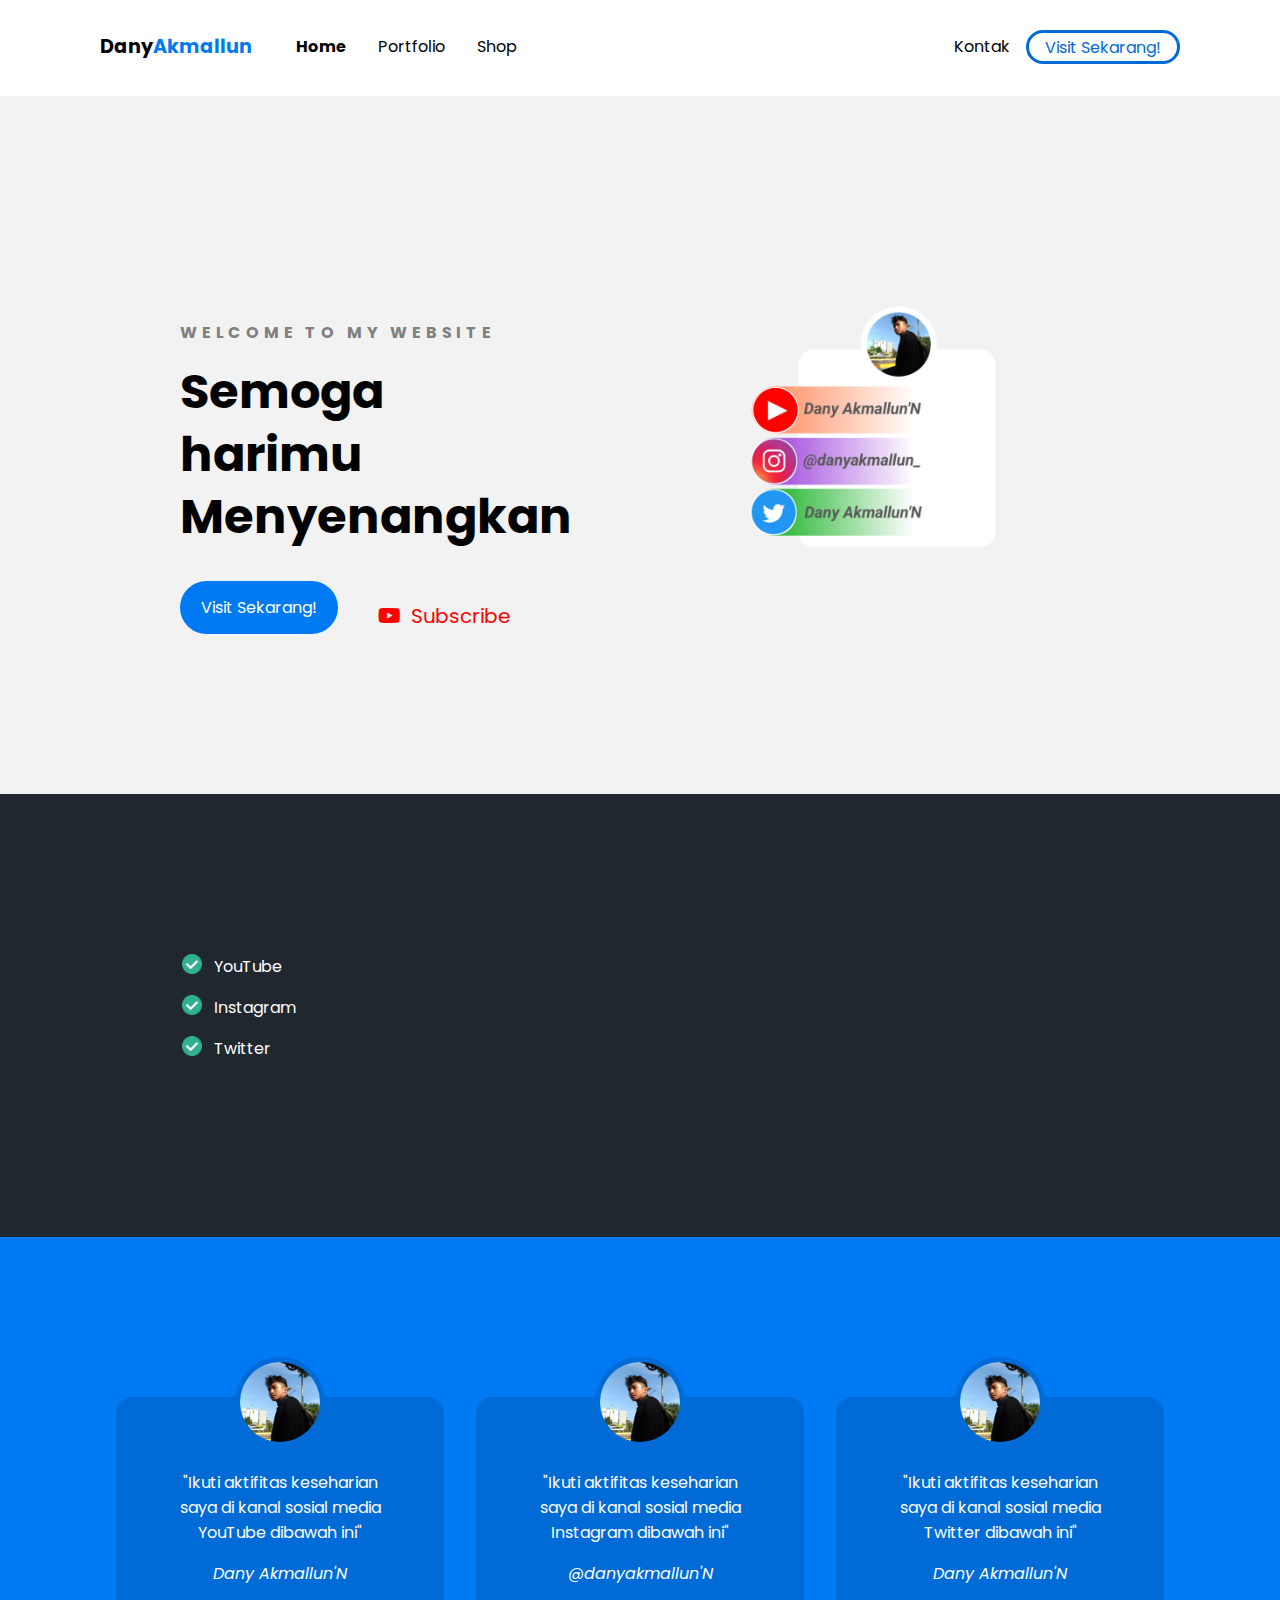
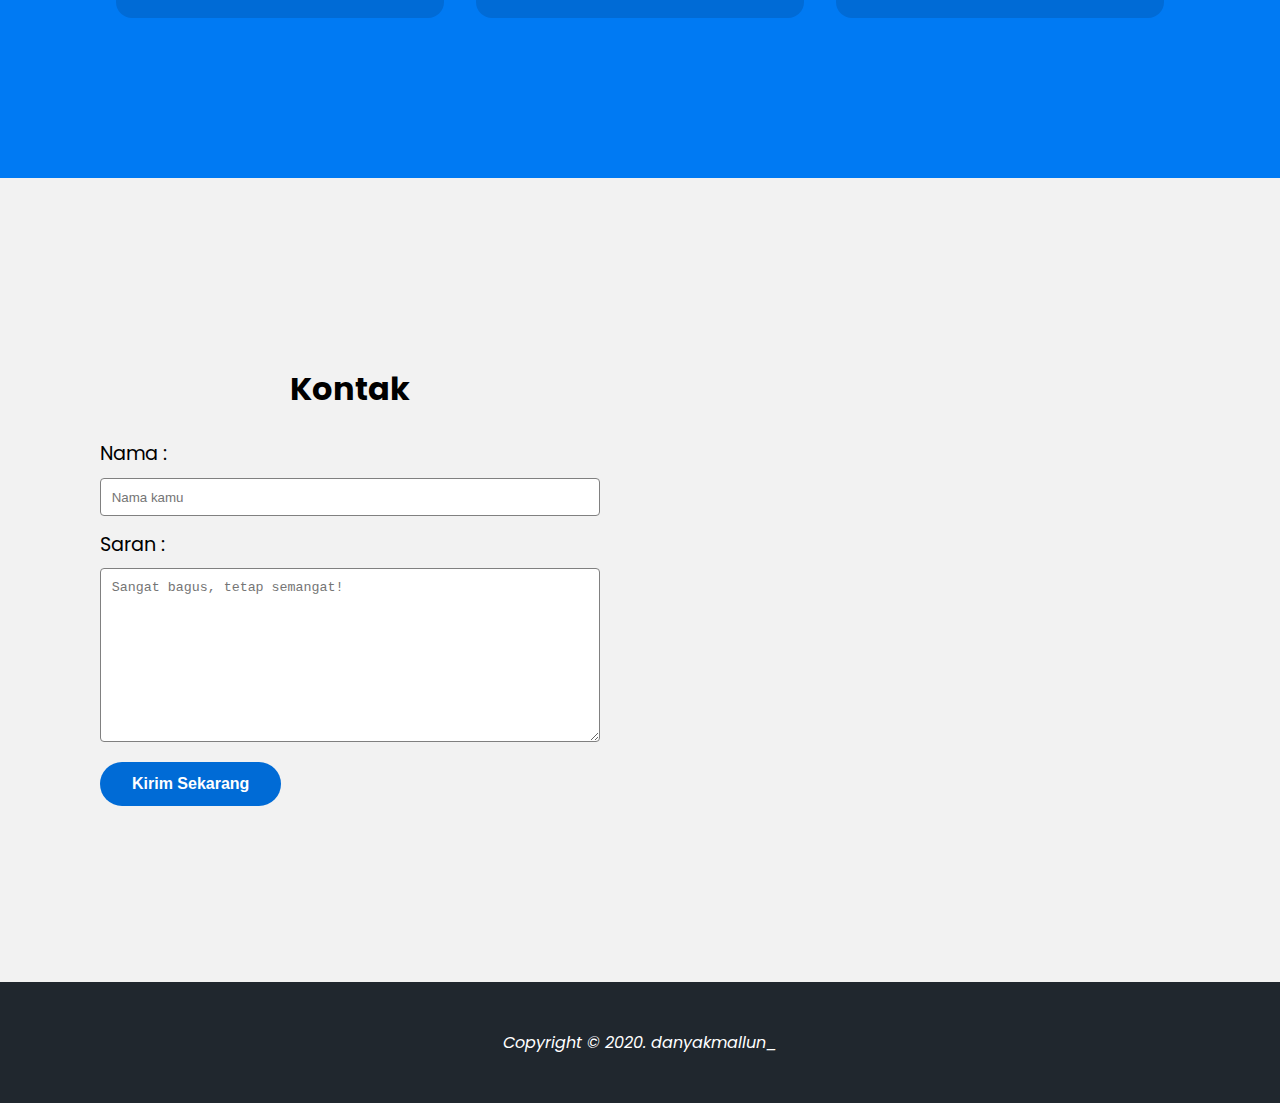
<file: index.html>
<!DOCTYPE html>
<html lang="en">

<head>
    <meta charset="UTF-8">
    <meta http-equiv="X-UA-Compatible" content="IE=edge">
    <meta name="viewport" content="width=device-width, initial-scale=1.0">
    <link rel="stylesheet" href="css/style.css">
    <link rel="stylesheet" href="https://cdnjs.cloudflare.com/ajax/libs/font-awesome/5.15.3/css/all.min.css">
    <title>Welcome To My Website</title>
</head>

<body>
    <div class="navbar">
        <div class="container">
            <a class="logo" href="#">Dany<span>Akmallun</span></a>

            <img id="mobile-open-nav" class="mobile-menu" src="images/navbar.png" alt="nav">

            <nav>
                <i id="mobile-close-nav" class="fas fa-times"></i>

                <ul class="nav-kiri-utama">
                    <li class="current"><a href="#home">Home</a></li>
                    <li><a href="main menu/index.html">Portfolio</a></li>
                    <li><a href="shop/index.html">Shop</a></li>
                </ul>

                <ul class="nav-kanan-cadangan">
                    <li><a href="#kontak">Kontak</a></li>
                    <li class="gabung-sekarang"><a href="https://www.youtube.com/channel/UCJ8hci5zW267f_XFoChNpDg"
                            target="_blank">Visit Sekarang!</a></li>
                </ul>
            </nav>
        </div>
    </div>

    <section class="hero">
        <div class="container">
            <div class="kolom-kiri">
                <p id="home" class="subhead">welcome to my website</p>
                <h1>Semoga harimu Menyenangkan</h1>

                <div class="hero-kolom-kiri">
                    <a href="https://www.youtube.com/channel/UCJ8hci5zW267f_XFoChNpDg" target="_blank"
                        class="gambar-utama">Visit Sekarang!</a>
                    <a href="https://www.youtube.com/channel/UCJ8hci5zW267f_XFoChNpDg" target="_blank"
                        class="kunjungi-youtube"><i class="fab fa-youtube"></i>Subscribe</a>
                </div>
            </div>

            <div class="kolom-kanan">
                <img src="images/ilustrasion.png" alt="profile-youtube" class="hero-youtube">
            </div>
        </div>
    </section>

    <section class="fiture-section">
        <div class="container">
            <ul class="fiture-list">
                <li>YouTube</li>
                <li>Instagram</li>
                <li>Twitter</li>
            </ul>

            <img src="images/pc.jpg" alt="pc ilustrasion">
        </div>
    </section>

    <section class="tetimoni">
        <div class="container">
            <ul>
                <li>
                    <img src="images/profil.jpg" alt="foto-profile">
                    <blockquote>"Ikuti aktifitas keseharian saya di kanal sosial media YouTube dibawah ini"</blockquote>
                    <cite><a href="https://www.youtube.com/channel/UCJ8hci5zW267f_XFoChNpDg">Dany
                            Akmallun'N</a></cite>
                </li>
                <li>
                    <img src="images/profil.jpg" alt="foto-profile">
                    <blockquote>"Ikuti aktifitas keseharian saya di kanal sosial media Instagram dibawah ini"
                    </blockquote>
                    <cite><a href="https://www.instagram.com/danyakmallun_/">@danyakmallun'N</a></cite>
                </li>
                <li>
                    <a href=""><img src="images/profil.jpg" alt="foto-profile"></a>
                    <blockquote>"Ikuti aktifitas keseharian saya di kanal sosial media Twitter dibawah ini"</blockquote>
                    <cite><a href="https://twitter.com/danyakmallun_">Dany Akmallun'N</a></cite>
                </li>
            </ul>
        </div>
    </section>

    <section class="contac-section">
        <div class="container">
            <div class="contac-left">
                <h2 id="kontak">Kontak</h2>
                <form action="">
                    <label for="name">Nama :</label>
                    <input type="text" id="name" name="name" placeholder="Nama kamu">

                    <label for="message">Saran :</label>

                    <textarea name="message" id="message" cols="30" rows="10"
                        placeholder="Sangat bagus, tetap semangat!"></textarea>

                    <input type="submit" class="submit-section" value="Kirim Sekarang">
                </form>
            </div>
            <div class="contac-right">
                <iframe
                    src="https://www.google.com/maps/embed?pb=!1m18!1m12!1m3!1d2027701.9107095175!2d109.00221421657714!3d-6.967345756027107!2m3!1f0!2f0!3f0!3m2!1i1024!2i768!4f13.1!3m3!1m2!1s0x2e65759b9cd518dd%3A0xc377d19d8fedbc46!2sJawa%20Tengah!5e0!3m2!1sid!2sid!4v1619935141165!5m2!1sid!2sid"
                    width="600" height="450" style="border:0;" allowfullscreen="" loading="lazy"></iframe>
            </div>
        </div>
    </section>

    <footer class="copy-right">
        <p>Copyright &copy; 2020. danyakmallun_</p>
        <div class="copy-right-left">

        </div>
        <div class="copy-right-right">

        </div>
    </footer>


    <script src="js/script.js"></script>
</body>

</html>
</file>
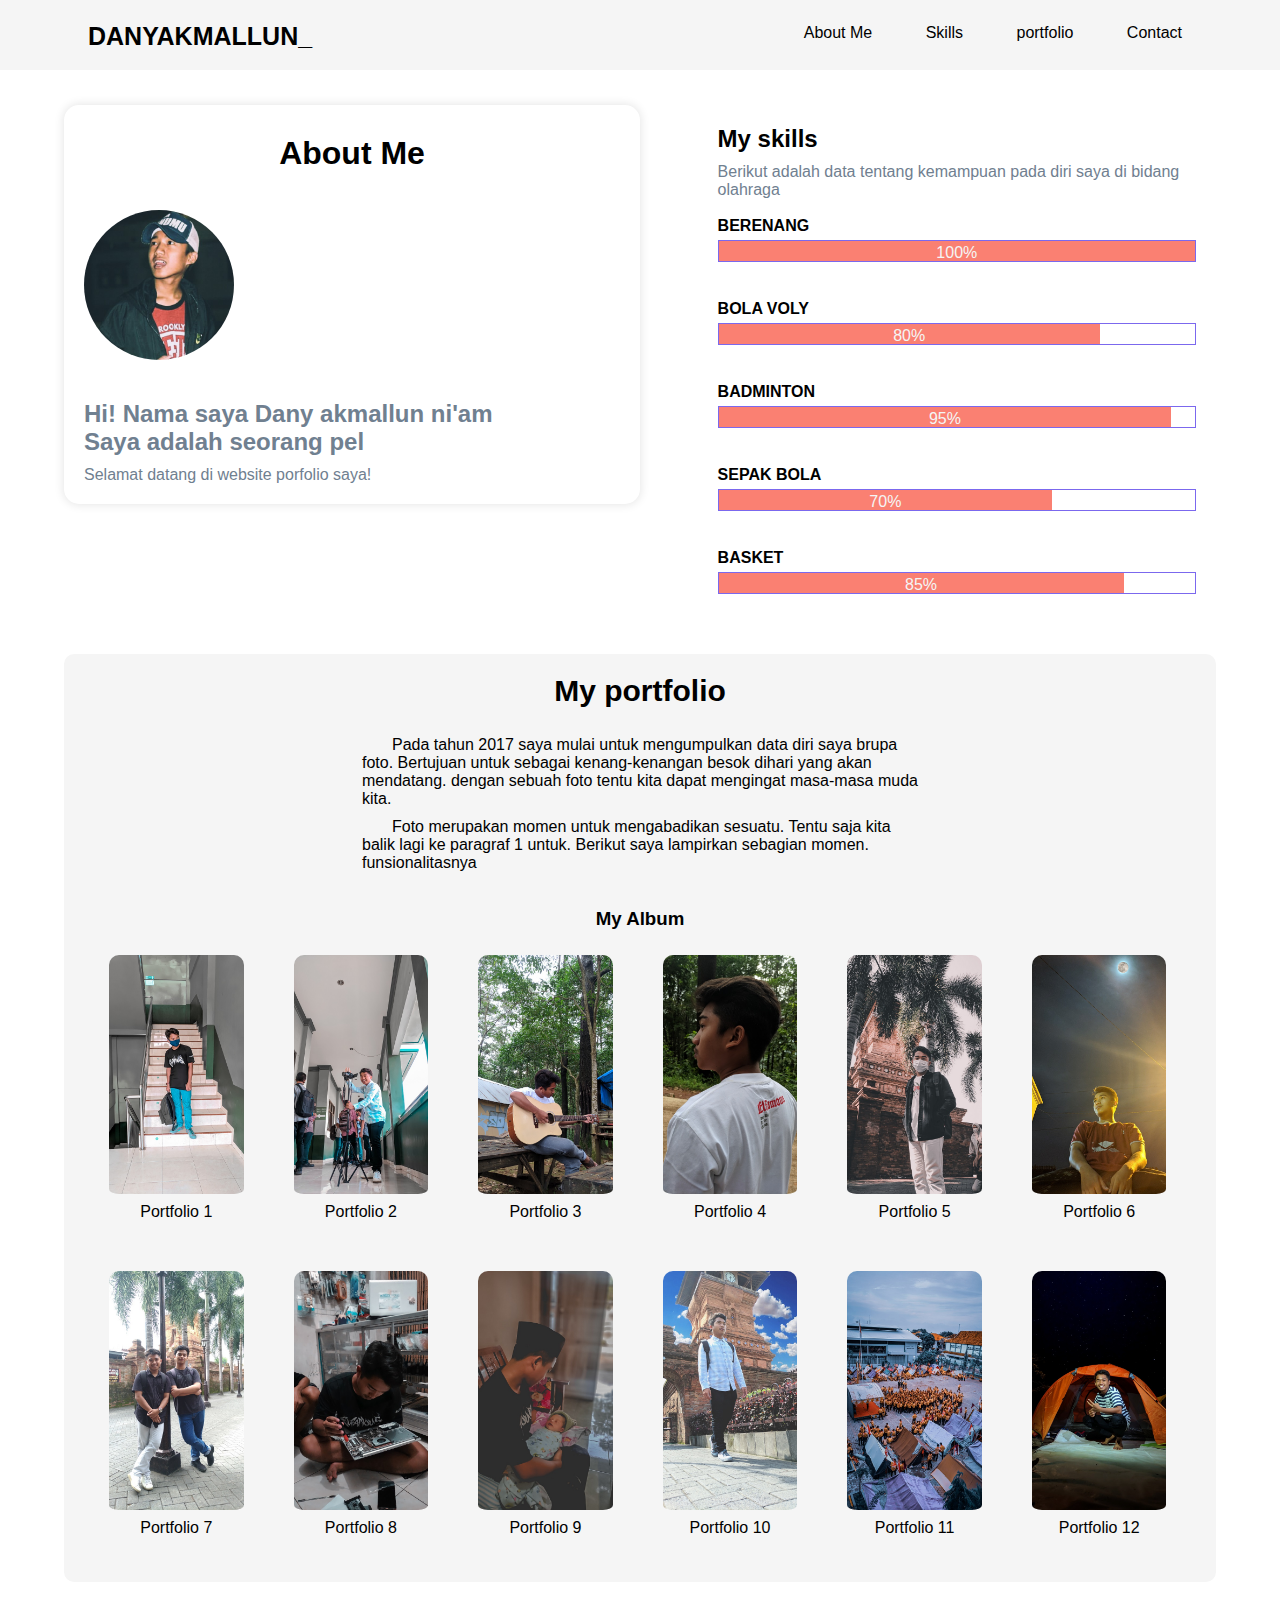
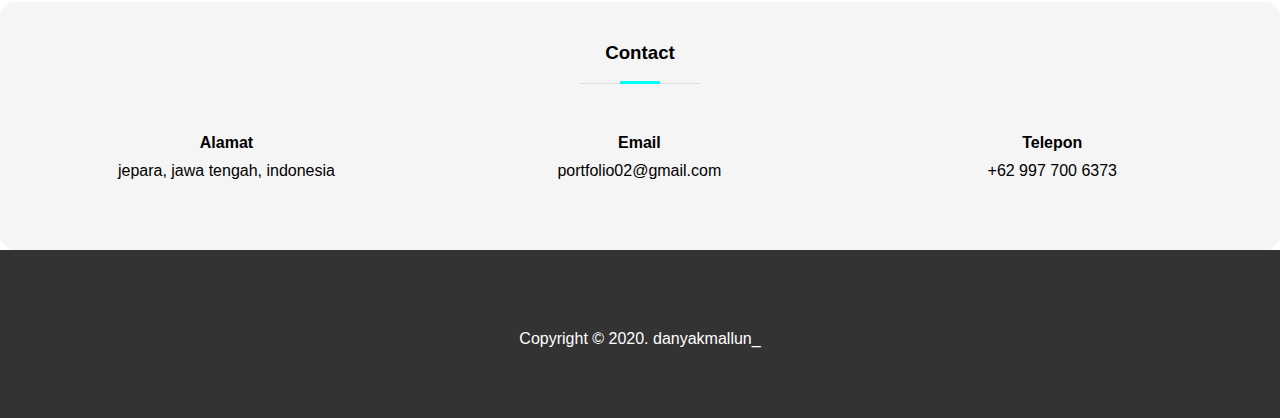
<file: main menu/index.html>
<!DOCTYPE html>
<html lang="en">

<head>
    <meta charset="UTF-8">
    <meta http-equiv="X-UA-Compatible" content="IE=edge">
    <meta name="viewport" content="width=device-width, initial-scale=1.0">
    <link rel="stylesheet" href="css/style.css">
    <link rel="stylesheet" href="https://cdnjs.cloudflare.com/ajax/libs/font-awesome/5.15.3/css/all.min.css">
    <!-- <link rel="stylesheet" href="css/bootstrap.css"> -->
    <title>Welcome To My Portfolio</title>
</head>

<body>
    <!-- Side bar -->
    <div class="fixed">
        <input type="checkbox" id="check">
        <div class="sidebar">
            <ul>
                <li><a href="#about">About Me</a></li>
                <li><a href="#skil">Skills</a></li>
                <li><a href="#portfolio">portfolio</a></li>
                <li><a href="#contac">Contact</a></li>
            </ul>
        </div>

        <!-- Bagian header -->
        <header>
            <div class="container">
                <h1><a href="https://www.instagram.com/danyakmallun_/" target="_blank">danyakmallun_</a></h1>

                <ul>
                    <li><a href="#about">About Me</a></li>
                    <li><a href="#skil">Skills</a></li>
                    <li><a href="#portfolio">portfolio</a></li>
                    <li><a href="#contac">Contact</a></li>
                </ul>

                <!-- menu mobile -->
                <label for="check" class="mobile-menu"><i class="fas fa-bars fa-2x"></i></label>
            </div>
        </header>
    </div>
    <div class="containerr">


        <!-- Bagian About me -->
        <div class="kolom-satu">
            <h1 id="about">About Me</h1>
            <br>
            <div class="profil">
                <img src="img/profil1.jpg" alt="dany akmallun niam">
            </div>
            <br>
            <br>
            <h2>Hi! Nama saya Dany akmallun ni'am <br>
                Saya adalah seorang <span class="efek-ngetik"></span></h2>
            <p>Selamat datang di website porfolio saya!</p>
        </div>



        <!-- Bagian Skill -->
        <div class="kolom-dua">
            <h2 id="skil">My skills</h2>
            <p>Berikut adalah data tentang kemampuan pada diri saya di bidang olahraga</p>
            <br>
            <h4>BERENANG</h4>
            <div class="bar">
                <span class="nilai1">
                    <p>100%</p>
                </span>
            </div>

            <br>
            <h4>BOLA VOLY</h4>
            <div class="bar">
                <span class="nilai2">
                    <p>80%</p>
                </span>
            </div>

            <br>
            <h4>BADMINTON</h4>
            <div class="bar">
                <span class="nilai3">
                    <p>95%</p>
                </span>
            </div>

            <br>
            <h4>SEPAK BOLA</h4>
            <div class="bar">
                <span class="nilai4">
                    <p>70%</p>
                </span>
            </div>

            <br>
            <h4>BASKET</h4>
            <div class="bar">
                <span class="nilai5">
                    <p>85%</p>
                </span>
            </div>
        </div>
    </div>


    <!-- Bagian Portfolio -->
    <div class="container2">
        <div class="portfolio1">
            <h1 id="portfolio">My portfolio</h1>

            <br>
            <p>Pada tahun 2017 saya mulai untuk mengumpulkan data diri saya brupa foto. Bertujuan untuk sebagai
                kenang-kenangan besok dihari yang akan mendatang. dengan sebuah foto tentu kita dapat mengingat
                masa-masa muda kita.
            </p>
            <p>Foto merupakan momen untuk mengabadikan sesuatu. Tentu saja kita balik lagi ke paragraf 1 untuk. Berikut saya lampirkan sebagian momen.
                funsionalitasnya
            </p>
        </div>
        <br>
        <br>
        <h3>My Album</h3>
        <div class="col-4">
            <a href=""><img src="img/foto1 (1).jpg" alt="Dany"><span>Portfolio 1</span></a>
        </div>

        <div class="col-4">
            <a href=""><img src="img/foto1 (2).jpg" alt="Dany"><span>Portfolio 2</span></a>
        </div>

        <div class="col-4">
            <a href=""><img src="img/foto1 (3).jpg" alt="Dany"><span>Portfolio 3</span></a>
        </div>

        <div class="col-4">
            <a href=""><img src="img/foto1 (4).jpg" alt="Dany"><span>Portfolio 4</span></a>
        </div>

        <div class="col-4">
            <a href=""><img src="img/foto1 (5).jpg" alt="Dany"><span>Portfolio 5</span></a>
        </div>

        <div class="col-4">
            <a href=""><img src="img/foto1 (6).jpg" alt="Dany"><span>Portfolio 6</span></a>
        </div>
        <div class="col-4">
            <a href=""><img src="img/foto1 (7).jpg" alt="Dany"><span>Portfolio 7</span></a>
        </div>

        <div class="col-4">
            <a href=""><img src="img/foto1 (8).jpg" alt="Dany"><span>Portfolio 8</span></a>
        </div>

        <div class="col-4">
            <a href=""><img src="img/foto1 (9).jpg" alt="Dany"><span>Portfolio 9</span></a>
        </div>

        <div class="col-4">
            <a href=""><img src="img/foto1 (10).jpg" alt="Dany"><span>Portfolio 10</span></a>
        </div>

        <div class="col-4">
            <a href=""><img src="img/foto1 (11).jpg" alt="Dany"><span>Portfolio 11</span></a>
        </div>

        <div class="col-4">
            <a href=""><img src="img/foto1 (12).jpg" alt="Dany"><span>Portfolio 12</span></a>
        </div>
    </div>

    <!-- Bagian kontak -->
    <div class="contac">
        <h3 id="contac">Contact</h3>

        <div class="col-3">
            <h4>Alamat</h4>
            <p>jepara, jawa tengah, indonesia
            </p>
        </div>

        <div class="col-3">
            <h4>Email</h4>
            <p>portfolio02@gmail.com
            </p>
        </div>

        <div class="col-3">
            <h4>Telepon</h4>
            <p>+62 997 700 6373
            </p>
        </div>

    </div>
    <!-- Copyright -->
    <div class="kopiright">
        <p>Copyright &copy; 2020. danyakmallun_</p>
    </div>






    <script src="js/script.js"></script>
</body>

</html>
</file>
<file: css/style.css>
@import url("https://fonts.googleapis.com/css2?family=Poppins&display=swap");
body {
  background-color: #f2f2f2;
  margin: 0;
  font-family: poppins;
}

html {
  scroll-behavior: smooth;
}

.navbar {
  background: white;
  padding: 2em;
}

.navbar .logo {
  text-decoration: none;
  font-weight: bold;
  color: black;
  font-size: 1.2em;
}

.navbar .logo span {
  color: #007af3;
}

.navbar nav {
  display: none;
}

.navbar .container {
  display: -webkit-box;
  display: -ms-flexbox;
  display: flex;
  place-content: space-between;
}

.navbar #mobile-open-nav {
  cursor: pointer;
}

a {
  color: #ff0000;
}

ul {
  list-style-type: none;
  margin: 0;
  padding: 0;
}

section {
  padding: 5em 2em;
}

.hero {
  text-align: center;
}

.kolom-kiri .subhead {
  text-transform: uppercase;
  font-weight: bold;
  color: gray;
  letter-spacing: .3em;
}

.kolom-kiri h1 {
  font-size: 2.5em;
  line-height: 1.3em;
  margin-top: .2em;
}

.kolom-kiri .gambar-utama {
  background: #007af3;
  color: white;
  text-decoration: none;
  padding: .9em 1.3em;
  border-radius: 5em;
  display: inline-block;
}

.kolom-kiri .kunjungi-youtube {
  display: block;
  margin-top: 1em;
  text-decoration: none;
}

.kolom-kiri .kunjungi-youtube i {
  margin-right: .5em;
}

.hero-youtube {
  width: 65%;
  margin-top: 3em;
}

section.fiture-section {
  background: #20272e;
  color: white;
}

ul.fiture-list {
  margin: 0;
  padding-left: .1em;
  display: -ms-grid;
  display: grid;
  -ms-grid-columns: (minmax(19rem, 1fr))[auto-fit];
      grid-template-columns: repeat(auto-fit, minmax(19rem, 1fr));
}

ul.fiture-list li {
  margin-bottom: 1em;
  font-size: 1.1em;
  margin-left: 2em;
  position: relative;
}

ul.fiture-list li::before {
  content: '';
  left: -2em;
  position: absolute;
  width: 20px;
  height: 20px;
  background-image: url("../images/ceklis.png");
  background-size: contain;
  margin-right: .5em;
}

.fiture-section img {
  display: none;
}

.tetimoni {
  background: #007af3;
  color: white;
}

.tetimoni cite a {
  text-decoration: none;
  color: white;
}

.tetimoni cite a:hover {
  color: black;
}

.tetimoni li {
  background: #006bd6;
  text-align: center;
  padding: 2em 1em;
  margin: 0 auto 5em auto;
  width: 80%;
  border-radius: 1em;
}

.tetimoni li img {
  width: 5em;
  height: 5em;
  border-radius: 50%;
  border: 5px solid #006bd6;
  margin-top: -45em;
}

h2 {
  font-size: 2em;
  text-align: center;
}

label {
  display: block;
  font-size: 1.2em;
  margin-bottom: .5em;
}

input,
textarea {
  width: 100%;
  padding: .8em;
  -webkit-box-sizing: border-box;
          box-sizing: border-box;
  border-radius: .3em;
  border: 1px solid gray;
  margin-bottom: 1em;
}

iframe {
  width: 100%;
  border-radius: .8em;
  height: 300px;
}

input[type="submit"] {
  font-size: 16px;
  background: #006bd6;
  border-radius: 5em;
  color: white;
  font-weight: bold;
  display: inline-block;
  border: none;
  padding: .8em 2em;
  width: unset;
  cursor: pointer;
}

nav.menu-btn {
  display: block;
}

nav {
  position: fixed;
  z-index: 999;
  width: 60%;
  left: 0;
  top: 0;
  background: rgba(245, 245, 245, 0.9);
  height: 100vh;
  -webkit-box-sizing: border-box;
          box-sizing: border-box;
}

nav ul.nav-kiri-utama {
  margin-top: .1em;
  margin-top: 60px;
}

nav li a {
  text-decoration: none;
  position: relative;
  color: gray;
  display: block;
  left: 0;
  padding: 30px;
  font-size: 18px;
  border-radius: .5em;
  -webkit-transition: .3s;
  transition: .3s;
}

nav li a:hover {
  background-color: grey;
  color: whitesmoke;
  border-radius: .5em;
}

nav i {
  cursor: pointer;
  right: 0;
  top: 0;
  z-index: 999;
  padding: 20px;
  position: absolute;
  border-radius: .5em;
  -webkit-transition: .3s;
  transition: .3s;
}

nav i:hover {
  background: grey;
  color: whitesmoke;
  border-radius: .5em;
}

@media only screen and (min-width: 768px) {
  #mobile-open-nav,
  #mobile-close-nav {
    display: none;
  }
  .navbar .container {
    display: -ms-grid;
    display: grid;
    -ms-grid-columns: 180px auto;
        grid-template-columns: 180px auto;
    -webkit-box-pack: unset;
        -ms-flex-pack: unset;
            justify-content: unset;
  }
  .navbar nav {
    display: -webkit-box;
    display: -ms-flexbox;
    display: flex;
    width: 100%;
    -webkit-box-pack: justify;
        -ms-flex-pack: justify;
            justify-content: space-between;
    display: flex;
    background: none;
    position: unset;
    height: auto;
    padding: 0;
  }
  .navbar nav ul {
    display: -webkit-box;
    display: -ms-flexbox;
    display: flex;
  }
  .navbar nav a {
    color: black;
    font-size: 1em;
    padding: .1em 1em;
  }
  .navbar nav a:hover {
    background: #006bd6;
    border-radius: 5em;
  }
  .navbar nav ul.nav-kiri-utama {
    margin: 0;
  }
  .navbar nav ul.nav-kiri-utama .current a {
    font-weight: bold;
  }
  .navbar nav ul li.gabung-sekarang a {
    border: 3px solid #006bd6;
    border-radius: 5em;
    color: #006bd6;
    margin-top: -2px;
  }
  .navbar nav ul li.gabung-sekarang a:hover {
    background-color: #006bd6;
    border-radius: 5em;
    color: white;
  }
  footer.copy-right p {
    font-size: 14px;
  }
}

@media only screen and (min-width: 1080px) {
  .container {
    width: 1080px;
    margin: 0 auto;
  }
  section {
    padding: 10em 4em;
  }
  .hero .container {
    display: -webkit-box;
    display: -ms-flexbox;
    display: flex;
    -webkit-box-pack: justify;
        -ms-flex-pack: justify;
            justify-content: space-between;
    text-align: left;
  }
  .hero .container .kolom-kiri {
    margin: 3em 3em 0 5em;
  }
  .hero .container .kolom-kiri h1 {
    font-size: 3em;
    width: 90%;
  }
  .hero .container .kolom-kanan img {
    width: 50%;
    margin-left: 8em;
  }
  .hero .container .kunjungi-youtube {
    font-size: 20px;
    padding-left: 2em;
  }
  .hero .container .hero-kolom-kiri {
    display: -webkit-box;
    display: -ms-flexbox;
    display: flex;
  }
  ul.fiture-list {
    display: block;
    margin-left: 5em;
  }
  ul.fiture-list li {
    font-size: 1em;
  }
  ul.fiture-list li:before {
    width: 20px;
    height: 20px;
  }
  .fiture-section {
    position: relative;
  }
  .tetimoni ul {
    display: -webkit-box;
    display: -ms-flexbox;
    display: flex;
  }
  .tetimoni ul li {
    margin: 0 1em;
  }
  .contac-section {
    position: relative;
  }
  .contac-section .container {
    display: -webkit-box;
    display: -ms-flexbox;
    display: flex;
  }
  .contac-section .contac-left {
    width: 100%;
    height: 100%;
  }
  .contac-section .contac-right {
    margin-left: 5em;
    width: 100%;
    height: 100%;
    margin-top: 6.5em;
    -webkit-box-sizing: border-box;
            box-sizing: border-box;
  }
  footer.copy-right p {
    font-size: 16px;
  }
}

footer {
  padding: 2em 1em;
  background: #20272e;
}

footer p {
  text-align: center;
  color: white;
  font-style: italic;
  font-size: 12px;
}
/*# sourceMappingURL=style.css.map */
</file>
<file: main menu/css/style.css>
* {
    padding: 0;
    margin: 0;
    font-family: Arial;
}

body {
    background-color: white;
}

.container {
    width: 90%;
    margin: 0 auto;
}

.container::after {
    content: '';
    display: block;
    clear: both;
}

.containerr::after {
    content: '';
    display: block;
    clear: both;
}

header {
    height: 70px;
    background-color: whitesmoke;
}


header h1 {
    display: inline-block;
    float: left;
    padding: 16px 24px;
}

header h1 a:hover {
    transition: 0.3s;
}

header ul {
    float: right;
}

header ul li {
    padding: 24px;
    display: inline-block;
}

header ul li a {
    transition: 0.3s;
    padding: 10px;
    margin-left: -19px;
}

header ul li a:hover {
    background-color: rgba(250, 128, 114, .8);
    color: white;
}

.container h1 a {
    text-transform: uppercase;
    font-size: 25px;
}

a {
    text-decoration: none;
    color: black;
}

.mobile-menu {
    float: right;
    display: none;
    padding: 18px;
}

.mobile-menu:hover {
    cursor: pointer;
}

#check {
    display: none;
}

.sidebar {
    position: fixed;
    top: 0;
    bottom: 0;
    left: -300px;
    width: 300px;
    background-color: rgba(16, 47, 80, .9);
    transition: .5s;
    z-index: 9999;
}

#check:checked~.sidebar {
    left: 0;

}

.sidebar ul li a {
    color: white;
}

.sidebar ul li {
    padding: 30px;
    transition: 0.3s;
}

.sidebar ul li:hover {
    background-color: tomato;
}

.kolom-satu {
    margin-top: 35px;
    padding: 20px;
    padding-top: 30px;
    box-sizing: border-box;
    width: 50%;
    float: left;
    border-radius: 15px;
    background-color: white;
    box-shadow: 0px 0px 10px 1px rgba(0, 0, 0, .1);
}

.kolom-dua {
    margin-top: 35px;
    padding: 20px;
    box-sizing: border-box;
    width: 45%;
    float: right;
    border-radius: 15px;
}

.container2 {
    width: 90%;
    margin: auto;
    margin-top: 20px;
    margin-bottom: 20px;
    padding: 20px;
    box-sizing: border-box;
    border-radius: 10px;
    background-color: whitesmoke;
}

.container2 h1 {
    text-align: center;
    font-size: 30px;
}

.kolom-satu h1 {
    padding-bottom: 20px;
    font-style: normal;
    text-align: center;

}

html {
    scroll-behavior: smooth;
}

p {
    padding-top: 10px;
}

.contac {
    padding: 20px;
    width: 100%;
    margin: auto;
    border-radius: 15px;
    box-sizing: border-box;
    background-color: whitesmoke;
}

.contac h3 {
    padding-bottom: 10px;
    margin: 20;
    position: relative;
    text-align: center;
    padding: 20px;
}

.contac h3::before {
    content: '';
    display: block;
    position: absolute;
    bottom: 0;
    width: 120px;
    height: 1px;
    background-color: #ddd;
    left: calc(50% - 60px);
}

.contac h3::after {
    content: '';
    display: block;
    position: absolute;
    bottom: 0;
    width: 40px;
    height: 3px;
    background-color: #00FFFF;
    left: calc(50% - 20px);
}


.containerr {
    width: 90%;
    margin: 0 auto;
}

.containerr .kolom-satu h1 {
    text-align: center;
}

.containerr .kolom-satu h2,
.containerr .kolom-satu p {
    color: slategrey;
}

.kolom-satu img {
    width: 150px;
    height: 150px;
    border-radius: 100%;
}

.kolom-dua p {
    color: slategrey;
}

.bar {
    height: 20px;
    border: 1px solid #7B68EE;
    margin-top: 5px;
    margin-bottom: 20px;
}

.bar .nilai1 {
    height: 20px;
    width: 100%;
    background-color: salmon;
    display: inline-block;
}

.bar .nilai2 {
    height: 20px;
    width: 80%;
    background-color: salmon;
    display: inline-block;
}

.bar .nilai3 {
    height: 20px;
    width: 95%;
    background-color: salmon;
    display: inline-block;
}

.bar .nilai4 {
    height: 20px;
    width: 70%;
    background-color: salmon;
    display: inline-block;
}

.bar .nilai5 {
    height: 20px;
    width: 85%;
    background-color: salmon;
    display: inline-block;
}

.bar span {
    text-align: center;
}

.bar p {
    line-height: 3px;
    color: whitesmoke;
}

.col-4 {
    width: 16.6%;
    box-sizing: border-box;
    padding: 25px;
    float: left;
    text-align: center;
    color: black;
}

.col-4 img {
    width: 100%;
    padding-bottom: 5px;
    transition: .3s;
    border-radius: 10px;
}

.col-4 a:hover img {
    transform: scale(1.2);

}

.col-3 {
    width: 33.3%;
    box-sizing: border-box;
    padding: 50px 10px;
    float: left;
    text-align: center;
    color: black;
}

.container2::after {
    content: '';
    display: block;
    clear: both;
}

.contac::after {
    content: '';
    display: block;
    clear: both;
}


.container2 .col-4 a span {
    color: black;
}

.container2 p {
    font-size: 16px;
    text-indent: 30px;
}

.container2 h3 {
    text-align: center;
}

.container2 .portfolio1 {
    width: 50%;
    padding-left: 25%;
}

.kopiright {
    text-align: center;
    padding: 70px;
    background-color: #333;
}

.kopiright p {
    color: white;
}

@media (max-width: 1080px) {
    .col-4 {
        width: 33.2%;
    }
}



@media (max-width: 768px) {
    .mobile-menu {
        display: block;
    }

    header ul {
        display: none;
    }

    .col-4 {
        width: 49.8%;
    }

    .col-3 {
        width: 100%;
    }

    .kolom-satu .profil img {
        width: 100px;
        height: 100px;
    }
}
</file>
